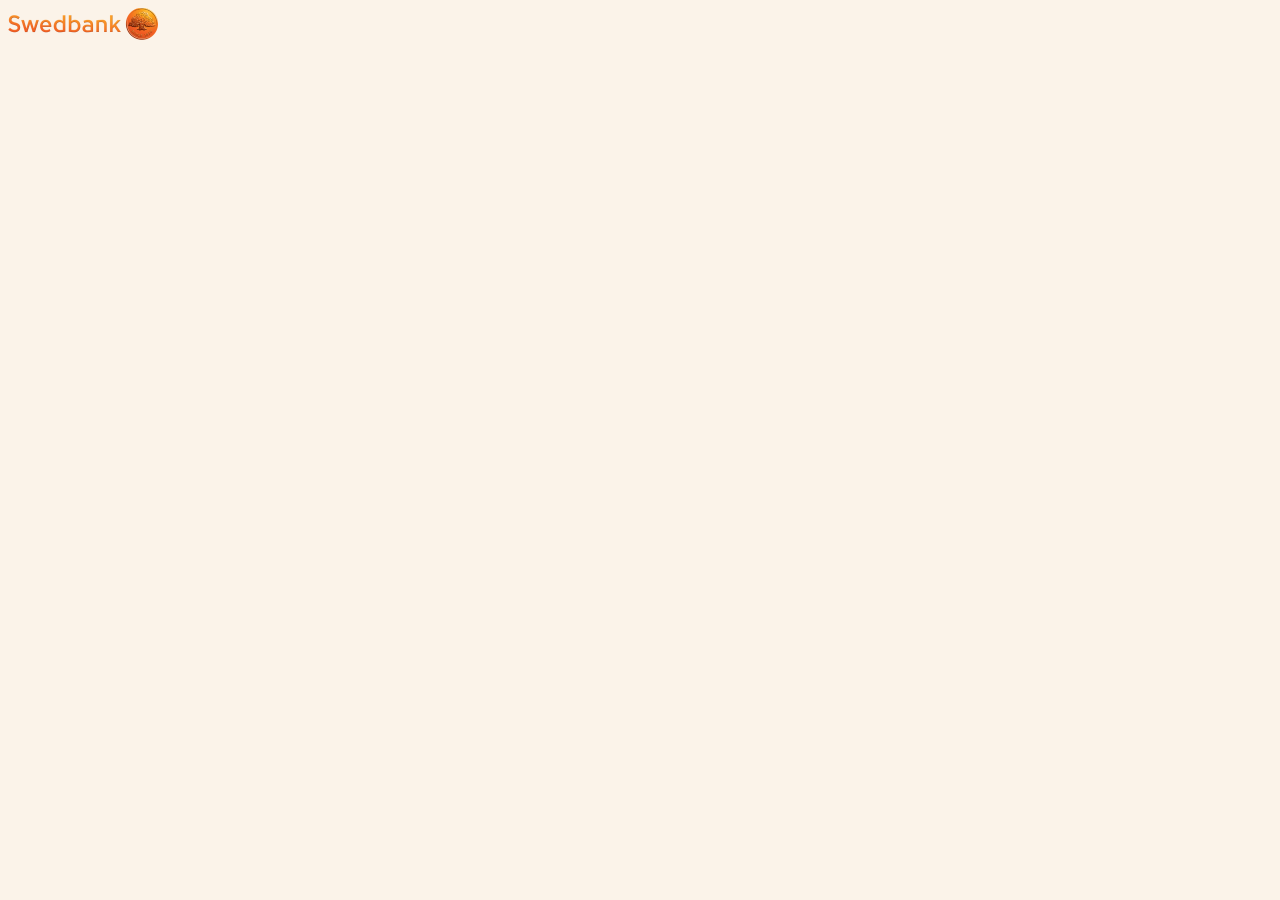
<file: Applictaion.html>
<!DOCTYPE html>
<html lang="en">
<head>
    <meta charset="UTF-8">
    <meta http-equiv="X-UA-Compatible" content="IE=edge">
    <meta name="viewport" content="width=device-width, initial-scale=1.0">
    <link rel="stylesheet" href="index.css">
    <title>Document</title>
</head>
<body>
    <a href="index.html"><img src="image/swedbank2.png" alt=""></a>

</body>
</html>
</file>
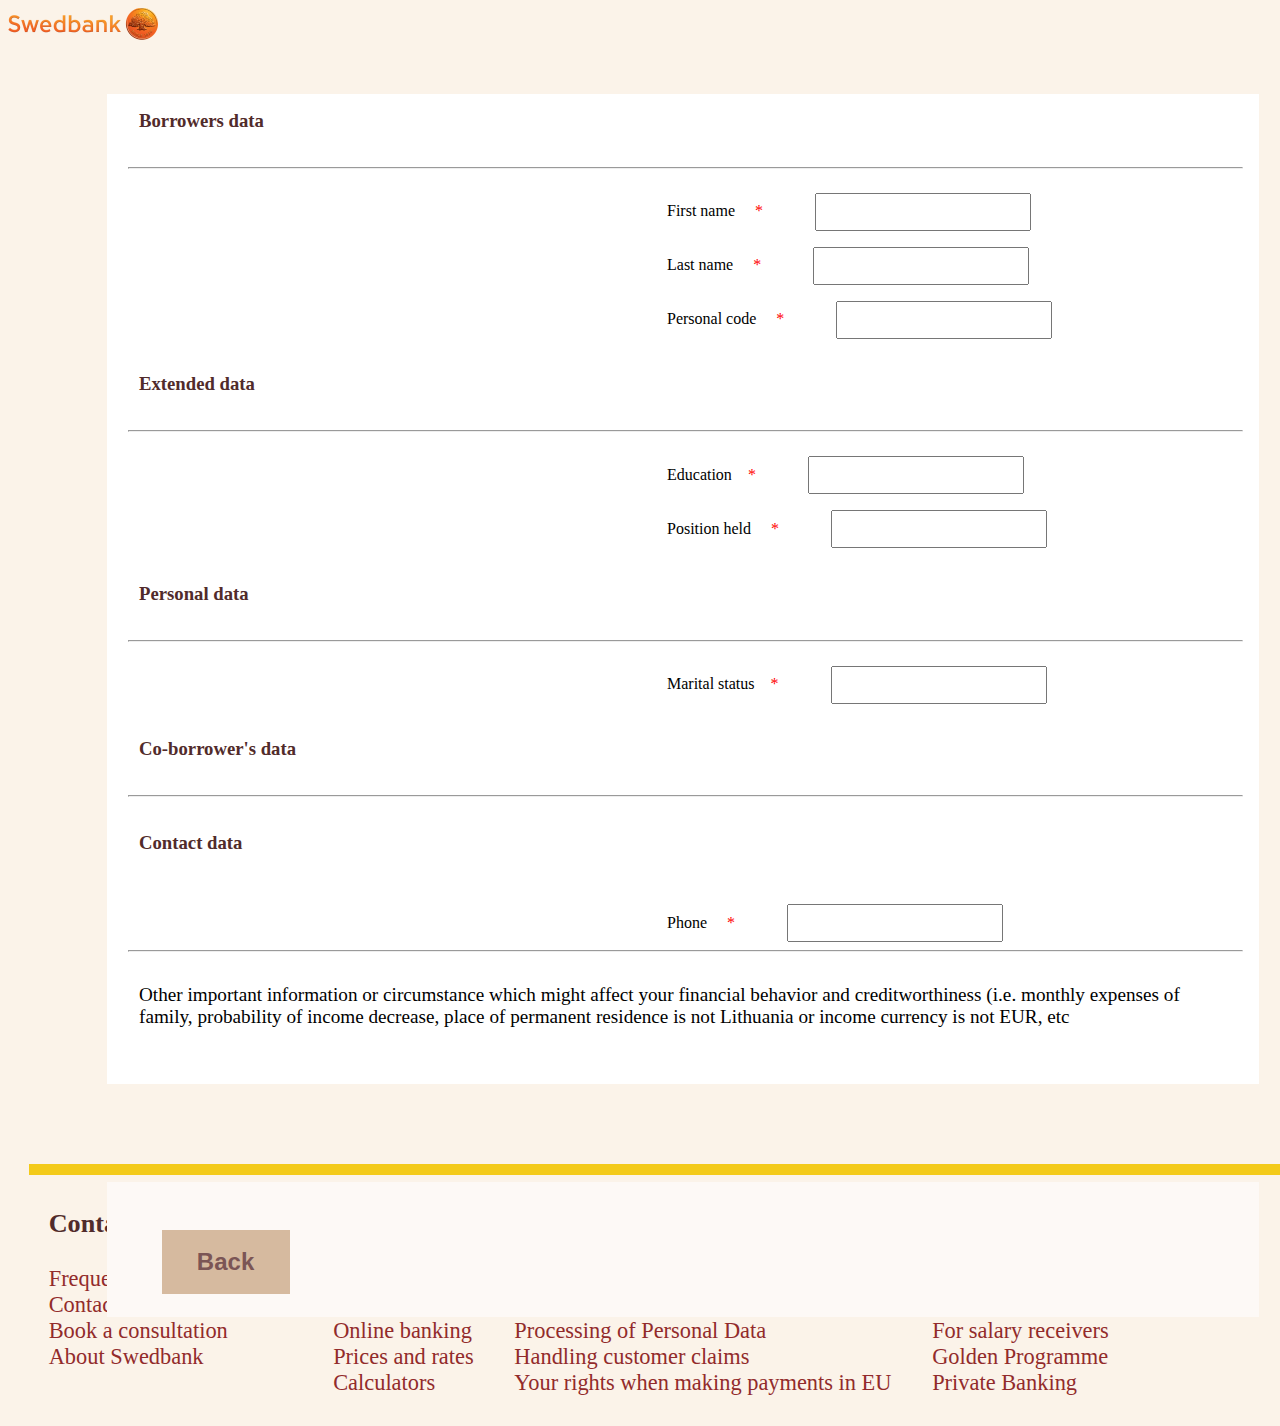
<file: Data.html>
<!DOCTYPE html>
<html lang="en">
<head>
    <meta charset="UTF-8">
    <meta http-equiv="X-UA-Compatible" content="IE=edge">
    <meta name="viewport" content="width=device-width, initial-scale=1.0">
    <link rel="stylesheet" href="index.css">
    <title>Document</title>
</head>
<body>
    <a href="index.html"><img src="image/swedbank2.png" alt=""></a>
    <div class = "contains_section">
        <h3>Borrowers data</h3> <hr>
        <label>First name <span>*</span></label>
        <input type="text"> <br>
        <label>Last name <span>*</span></label>
        <input type="text"> <br>
        <label>Personal code <span>*</span></label>
        <input type="text"> 
        <h3>Extended data</h3> <hr>
        <label>Education<span>*</span></label>
        <input type="text"> <br>
        <label>Position held <span>*</span></label>
        <input type="text">
        <h3>Personal data</h3> <hr>
        <label>Marital status<span>*</span></label>
        <input type="text">
        <h3>Co-borrower's data</h3> <hr>
        <h3>Contact data</h3>
        <label>Phone <span>*</span></label>
        <input type="text"> <hr>
        <p>Other important information or circumstance which might affect your financial behavior and creditworthiness (i.e. monthly expenses of family, probability of income decrease, place of permanent residence is not Lithuania or income currency is not EUR, etc</p>
    <div class = "btn1">
        <a href = "Applictaion.html"><button class="btn2">Back</button></a>
        <a href = "Send.html"><button class="btn3">Forward</button></a>
    </div>
    </div>
    <footer>
            <hr class = "hr4">
            <div class = "footer_display">
            <div>
                <h3>Contacts</h3>
                <dl>
                    <dt>Frequently asked questions</dt>
                    <dt>Contacts, branches, ATMs</dt>
                    <dt>Book a consultation</dt>
                    <dt>About Swedbank</dt>
                </dl>
            </div>
            <div>
                <h3>Useful links</h3>
                <dl>
                    <dt>Sustainability</dt>
                    <dt>COVID-19</dt>
                    <dt>Online banking</dt>
                    <dt>Prices and rates</dt>
                    <dt>Calculators</dt>
                </dl>
            </div>
            <div>
                <h3>Legal information</h3>
                <dl>
                    <dt>Terms and conditions</dt>
                    <dt>User terms</dt>
                    <dt>Processing of Personal Data</dt>
                    <dt>Handling customer claims</dt>
                    <dt>Your rights when making payments in EU</dt>
                </dl>
            </div>
            <div>
                <h3>Customer programmes</h3>
                <dl>
                    <dt>Swedbank's Youth Programme</dt>
                    <dt>For parents of children and youth</dt>
                    <dt>For salary receivers</dt>
                    <dt>Golden Programme</dt>
                    <dt>Private Banking</dt>
                </dl>
            </div>
            </div>
        </footer>
</body>
</html>
</file>
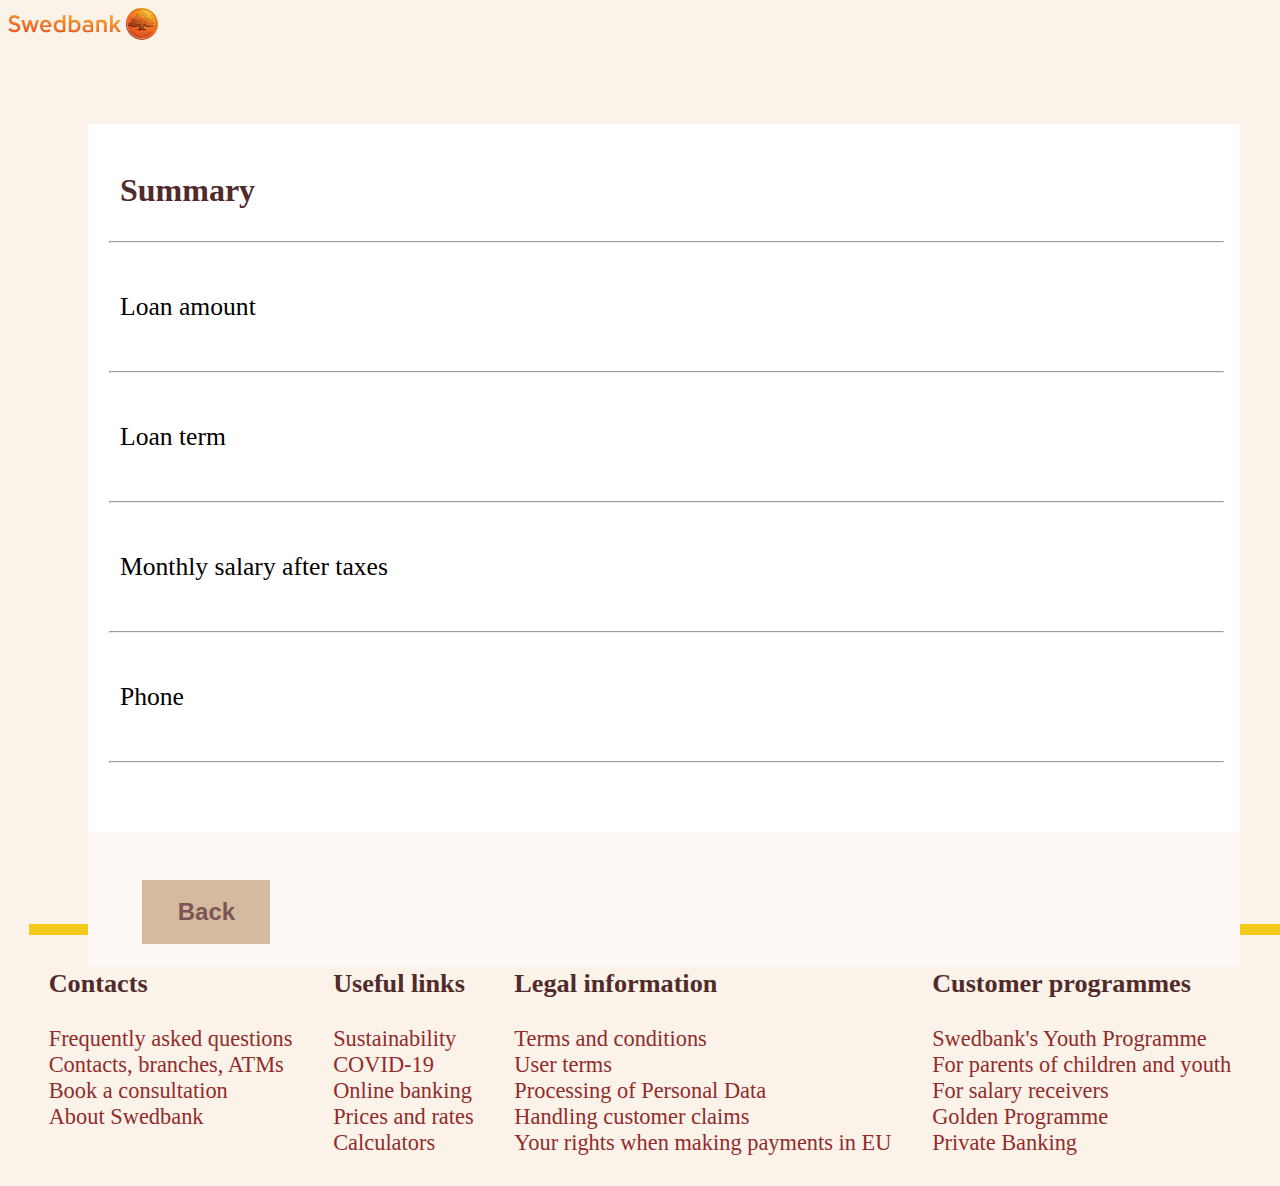
<file: Send.html>
<!DOCTYPE html>
<html lang="en">
<head>
    <meta charset="UTF-8">
    <meta http-equiv="X-UA-Compatible" content="IE=edge">
    <meta name="viewport" content="width=device-width, initial-scale=1.0">
    <link rel="stylesheet" href="index.css">
    <title>Document</title>
</head>
<body>
    <a href="index.html"><img src="image/swedbank2.png" alt=""></a>
    <div class="contain_section">
        <h2>Summary</h2>
        <hr>
        <div>Loan amount <span>EUR</span></div>
        <hr>
        <div> Loan term <span>months</span></div> <hr>
        <div> Monthly salary after taxes <span>EUR</span></div> <hr>
        <div> Phone</div> <hr>
    <div class = "btn1">
        <a href = "Data.html"><button class = "btn2">Back</button></a>
        <button class = "btn3">Send Application</button>
    </div>
    </div>
    <footer>
            <hr class = "hr4">
            <div class = "footer_display">
            <div>
                <h3>Contacts</h3>
                <dl>
                    <dt>Frequently asked questions</dt>
                    <dt>Contacts, branches, ATMs</dt>
                    <dt>Book a consultation</dt>
                    <dt>About Swedbank</dt>
                </dl>
            </div>
            <div>
                <h3>Useful links</h3>
                <dl>
                    <dt>Sustainability</dt>
                    <dt>COVID-19</dt>
                    <dt>Online banking</dt>
                    <dt>Prices and rates</dt>
                    <dt>Calculators</dt>
                </dl>
            </div>
            <div>
                <h3>Legal information</h3>
                <dl>
                    <dt>Terms and conditions</dt>
                    <dt>User terms</dt>
                    <dt>Processing of Personal Data</dt>
                    <dt>Handling customer claims</dt>
                    <dt>Your rights when making payments in EU</dt>
                </dl>
            </div>
            <div>
                <h3>Customer programmes</h3>
                <dl>
                    <dt>Swedbank's Youth Programme</dt>
                    <dt>For parents of children and youth</dt>
                    <dt>For salary receivers</dt>
                    <dt>Golden Programme</dt>
                    <dt>Private Banking</dt>
                </dl>
            </div>
            </div>
        </footer>

</body>
</html>
</file>
<file: index.css>
body {
    background-color: #fbf3e9;
}

.container_1{
    background-color: white;
    height: 7rem;
}
.container_1 .button1 button{
    height:3rem;
}
.leaf-mobile {
    height: 3rem;
    border: none;
    width: 99vw;
    
}
.login {
    background-color: #fffffd;
    margin: 20px 60px;
    height:33vh;
    width: 95vw;
}
.log {
    background-color: #f3fbfd;
    height: 28vh;
    width: 91vw;
    margin: 40px 50px;
    position: relative;
    top: 1.6rem;
}
.log h2 {
    color: #512b2b;
    font-weight: bold;
    font-size: 3rem;
    position: relative;
    top: 1rem;
}
.log button {
    width: 26rem;
    height: 4rem;
    position: relative;
    left: 3rem;
    bottom: 2.2rem;
    color: #512b2b;
    border: none;
}
.log button:hover{
    background-color:#fbd100;

}
.id {
    color: #ab8b80;
    font-size: 2rem;
    position: relative;
    left: 2.3rem;
}
.me {
    color: #ab8b80;
    font-size: 2rem;
    position: relative;
    left: 3.6rem;
}
.log #empty{
    height: 3rem;
    position: relative;
    left: 3rem;
    border: 1px;
}
#check {
    position: relative;
    left: -1.3rem;
}
#enter {
    position: relative;
    left: -5rem;
    height: 3rem;
    width: 6rem;
    text-align: center;
    color: #fff9f2;
    background-color: #f1bb88;
    border: none;
    font-weight: bold;
    font-size: 1.4rem;
}
h2 { 
    color: #ec5c1d;
    font-weight: bold;
    font-size:2rem;
    margin: 5rem 2rem;
}
.text1 {
    height: 7.6rem;
    width: 95vw;
    font-size: 1.6rem;
    text-align: left;
    margin-top: -4rem; 
    }
.texts {
    background-color: white;
    height: 32vh;
    margin-top: 1.5rem;
}
.text2 {
    height: 6rem;
    width: 90vw;
    font-size: 1.6rem;
    text-align: left;
    margin: 3rem 4rem; 
}
.application_btn {
    display: flex;
    justify-content: space-evenly;
}
.application_btn .txt1 { 
    text-decoration: none;
    color: #8bb1bd;
    position: relative;
    right: 3rem;
    top: 1rem;
    font-size: 2rem;
}
.data {
    margin-left: 9rem;
}
.application_btn .txt2 {
    text-decoration: none;
    color: #8bb1bd;
    position: relative;
    right: 9rem;
    top: 1rem;
    font-size: 2rem; 
}
.application_btn .txt3 {
    text-decoration: none;
    color: #8bb1bd;
    position: relative;
    right: 6rem;
    top: 1rem;
    font-size: 2rem;
}
.application_btn button:hover {
    background-color: #f9d10c;
}
.circle1{
    background-color:#d1c6bc;
    height:70px;
    width:60px;
    border-radius: 50%;
    border: none;
    color: white;
    font-size: 1.6rem;
}
.circle2{
    background-color:#d1c6bc;
    height:70px;
    width:60px;
    border-radius: 50%;
    border: none;
    color: white;
    font-size: 1.6rem;
}
.circle3{
    background-color:#d1c6bc;
    height:70px;
    width:60px;
    border-radius: 50%;
    border: none;
    color: white;
    font-size: 1.6rem;
}
.hr1 {
    background-color: #f3ca1a;
    height: 0.7rem;
    border: none;
    margin-top: 0.4rem;
    width: 98vw;
}
.hr2 {
    background-color: #f3ca1a;
    height: 0.7rem;
    border: none;
    width: 98vw;
    margin-top:37rem;
}
.footer_display {
    display: flex;
    justify-content: space-evenly;
    font-weight: bold;
    font-size: 1.4rem;
}
h3 {
    font-weight: bold;
    color: #512b2b;
}
dt {
    font-weight: normal;
    color: #922b2b;
}
.contain_section {
    height: 80vh;
    width: 90vw;
    background-color: #ffffff;
    margin: 40px 80px;
}
hr {
    margin-left: 1.3rem;
    width: 87vw;
    color: #f7f7f7;
}
.hr3 {
    background-color: #f3ca1a;
    height: 0.7rem;
    border: none;
    width: 98vw;
    margin-top:20rem;
}
.btn1 {
    background-color: #fdf9f6;
    height: 15vh;
    width: 90vw; 
    margin-top: 4.3rem;
    position: relative;
    right: 2rem;
}
.contains_section .btn1 {
    background-color: #fdf9f6;
    height: 15vh;
    width: 90vw; 
    margin-top: 9.6rem;
    position: relative;
    left: 0.01rem;
}
.btn2 {
    height: 4rem;
    width: 8rem;
    background-color: #d6ba9f;
    color: #7b5555;
    font-weight: bold;
    font-size: 1.5rem;
    border: none;
    margin: 3rem 3.4rem;
}
.btn3 {
    height: 4rem;
    width: 16rem;
    background-color: #f36d03;
    color: #ffc573;
    font-weight: bold;
    font-size: 1.5rem;
    border: none;
    margin-left: 100rem;
}
.hr4 {
    background-color: #f3ca1a;
    height: 0.7rem;
    border: none;
    width: 98vw;
    margin-top: 5rem;
}
.contain_section div {
    line-height: 7rem;
    margin-left: 2rem;
    font-size: 1.6rem;
}
.contain_section span {
    position: absolute;
    right: 85rem;
}
.contains_section {
    height: 110vh;
    width: 90vw;
    background-color: #ffffff;
    margin: 50px 99px;
}
.contain_section h2 {
    color: #512b2b;
    font-weight: bold;
    font-size:2rem;
    position: relative;
    top: 3rem;
}
.contains_section h3 {
    padding: 1rem 2rem;
    color: #512b2b;
}
.contains_section span {
    color: red;
    margin-left:1rem;
}
label {
    position: relative;
    left: 35rem;
    margin-top: 1rem;
}
input {
    position: relative;
    left: 38rem;
    height: 2rem;
    width: 13rem;
    margin-top: 1rem; 
}
p{
    font-size: 1.2rem;
    margin: 2rem 2rem;
}
</file>
